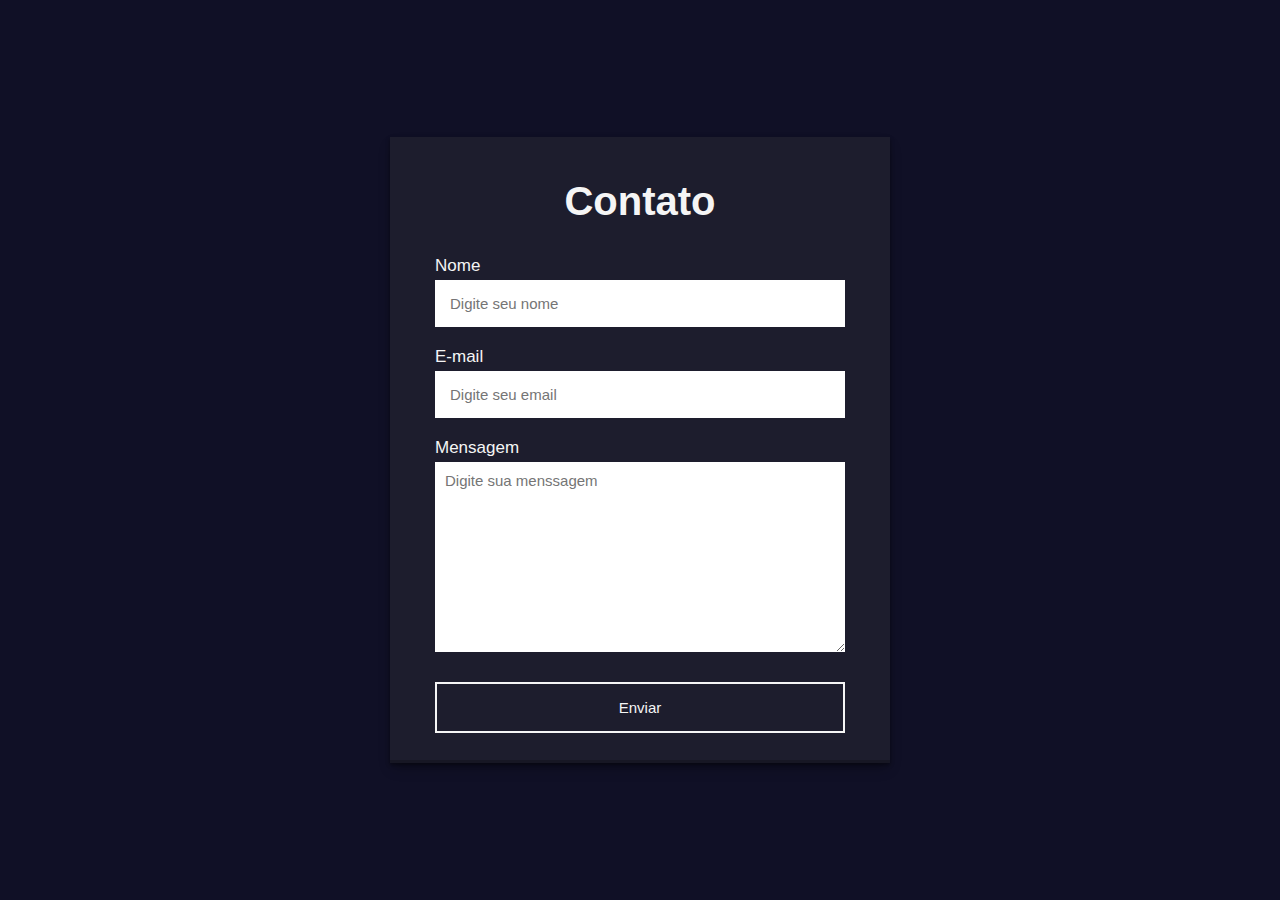
<file: index.html>
<!DOCTYPE html>
<html lang="pt-BR">
<head>
    <meta charset="UTF-8">
    <meta name="viewport" content="width=device-width, initial-scale=1.0">
    <link rel="stylesheet" href="styles/styles.css">
    <title>Formulário</title>
</head>
<body>
    <section>
        <h2>Contato</h2>
        <form action="https://api.staticforms.xyz/submit" method="post"><!-- action é do static forms -->
            <label>Nome</label>
            <input type="text" name="name" placeholder="Digite seu nome" autocomplete="off" required>
            <label>E-mail</label>
            <input type="email" name="email" placeholder="Digite seu email" autocomplete="off" required>
            <label>Mensagem</label>
            <textarea name="message" cols="30" rows="10" placeholder="Digite sua menssagem" required></textarea>
            <button type="submit">Enviar</button>

            <input type="hidden" name="accessKey" value="fb1fa607-b380-41d4-8aff-cbaf47e48fbb"><!-- chave de acesso do static forms-->
            <input type="hidden" name="redirectTo" value="http://127.0.0.1:5500/obrigado.html"><!-- para que pagina serei redirecionado apos enviar-->
        </form>
    </section>
</body>
</html>
</file>
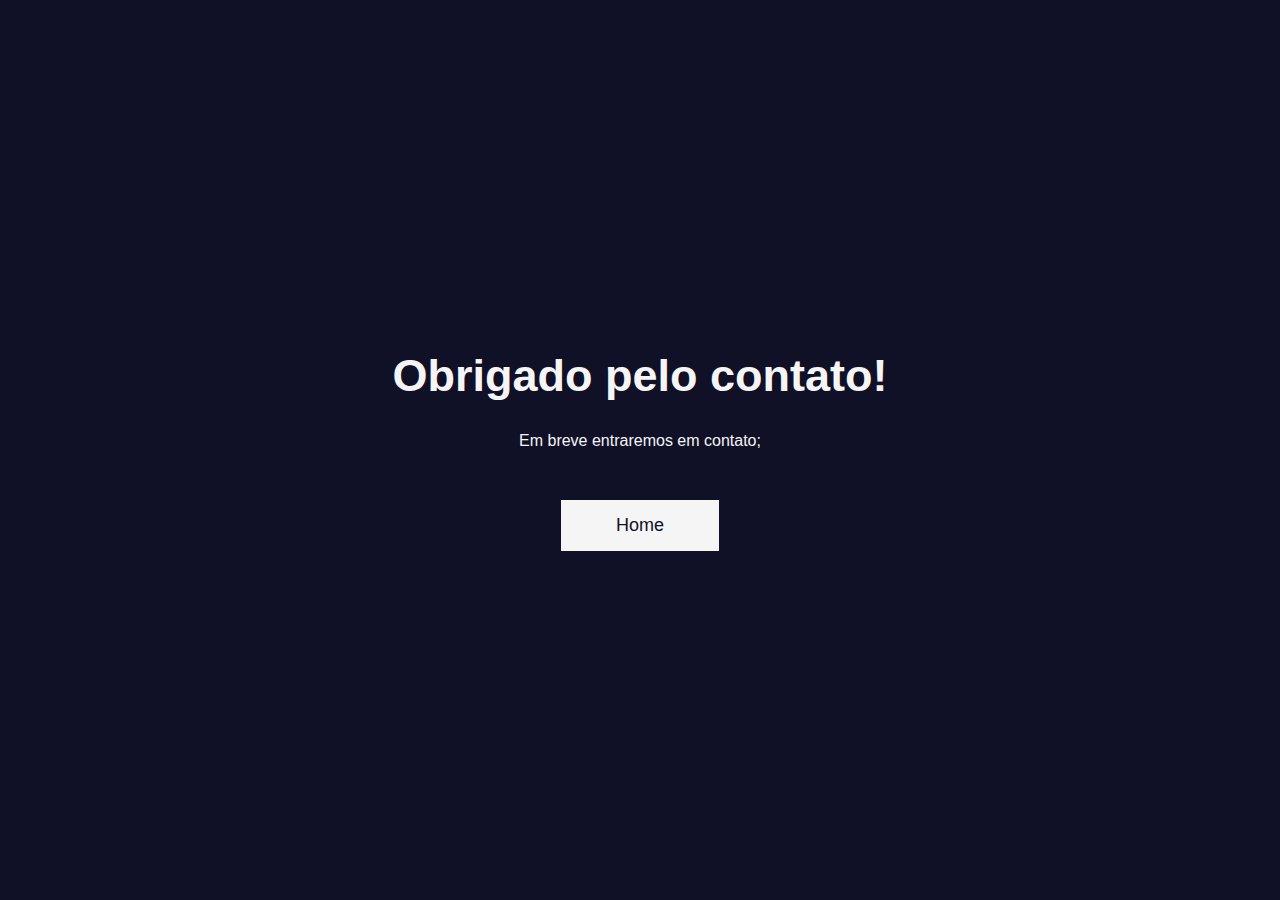
<file: obrigado.html>
<!DOCTYPE html>
<html lang="pt-BR">
<head>
    <meta charset="UTF-8">
    <meta name="viewport" content="width=device-width, initial-scale=1.0">
    <link rel="stylesheet" href="styles/styles.css">
    <title>Formulário</title>
</head>
<body class="main">
    <h1 class="text">Obrigado pelo contato!</h1>
    <p class="paragrafo">Em breve entraremos em contato;</p>
    <a href="index.html" class="btn">Home</a>
</body>
</html>
</file>
<file: styles/styles.css>
* {
    margin: 0;
    padding: 0;
    box-sizing: border-box;
    font-family: sans-serif;
}

body {
    display: flex;
    align-items: center;
    justify-content: center;
    min-height: 100vh;
    background: #101026;
}

section {
    display: flex;
    align-items: center;
    justify-content: center;
    flex-direction: column;
    padding: 10px 45px;
    background: #1d1d2d;
    width: 500px;
    box-shadow: rgba(0, 0, 0, 0.4) 0px 2px 4px, rgba(0, 0, 0, 0.3) 0px 7px 13px -3px, rgba(0, 0, 0, 0.2) 0px -3px 0px inset;
}

section h2 {
    color: #f5f5f5;
    font-size: 2.5rem;
    margin: 2rem;
}

section form {
    display: flex;
    flex-direction: column;
    width: 100%;
}

form label {
    color: #f5f5f5;
    font-size: 17px;
    margin-bottom: 4px;
}

form input {
    padding: 15px;
    outline: none;
    border: 0;
    margin-bottom: 20px;
    font-size: 15px;
    transition: all 0.5s;
}

form input:focus {
    border-radius: 16px;
}

form textarea {
    padding: 10px;
    outline: none;
    border: 0;
    font-size: 15px;
    margin-bottom: 30px;
    transition: all 0.5s;
}

form textarea:focus {
    border-radius: 16px;
}

form button {
    padding: 15px;
    cursor: pointer;
    font-size: 15px;
    background: transparent;
    border: 2px solid #f5f5f5;
    color: #f5f5f5;
    transition: all 1s;
    margin-bottom: 20px;
}

form button:hover {
    background: #f5f5f5;
    color: #101026;
    border-radius: 16px;
}

/*obrigado.html*/

.main {
    display: flex;
    align-items: center;
    justify-content: center;
    min-height: 100vh;
    background: #101026;
    flex-direction: column;
}

.text {
    font-size: 45px;
    color: #f5f5f5;
    margin-bottom: 30px;
}

.paragrafo {
    color: #f5f5f5;
    margin-bottom: 50px;
}

.btn {
    padding: 15px 55px;
    background: #f5f5f5;
    text-decoration: none;
    color: #101026;
    font-size: 18px;
    transition: all 0.5s;
}

.btn:hover {
    border-radius: 16px;
}
</file>
